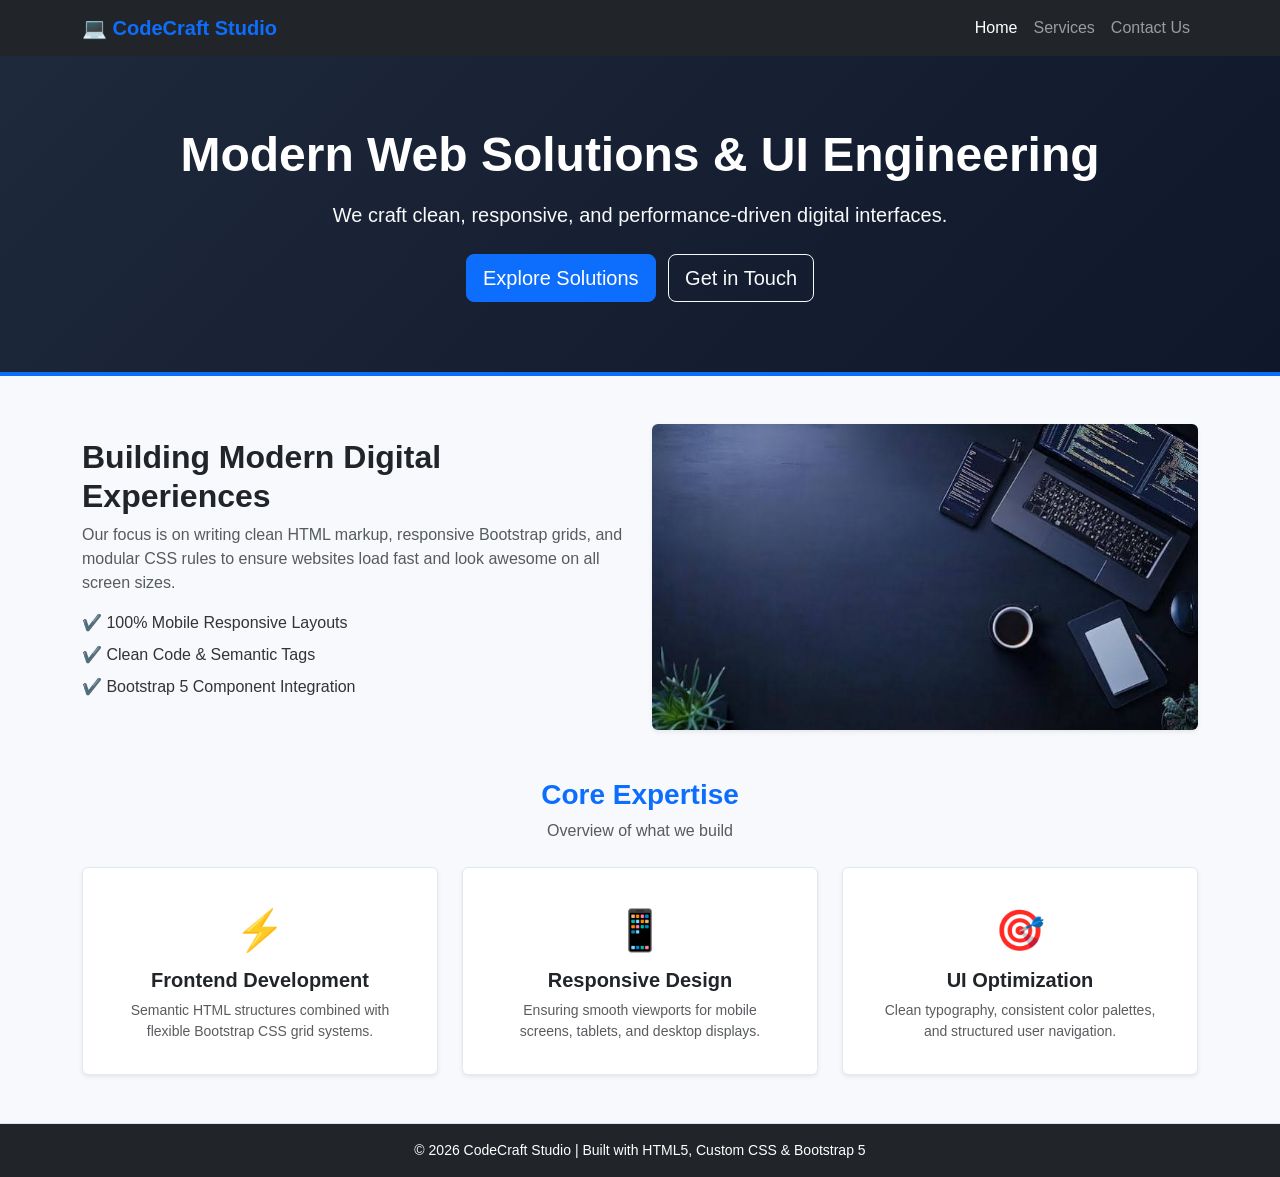
<file: index.html>
<!DOCTYPE html>
<head>
    <title>CodeCraft Studio | Home</title>
    <link href="https://cdn.jsdelivr.net/npm/bootstrap@5.0.2/dist/css/bootstrap.min.css" rel="stylesheet">
    <link rel="stylesheet" href="style.css">
</head>
<body>

    <nav class="navbar navbar-expand-lg navbar-dark bg-dark sticky-top">
        <div class="container">
            <a class="navbar-brand fw-bold text-primary" href="index.html">💻 CodeCraft Studio</a>
            <button class="navbar-toggler" type="button" data-bs-toggle="collapse" data-bs-target="#navbarContent">
                <span class="navbar-toggler-icon"></span>
            </button>
            <div class="collapse navbar-collapse" id="navbarContent">
                <ul class="navbar-nav ms-auto mb-2 mb-lg-0">
                    <li class="nav-item"><a class="nav-link active" href="index.html">Home</a></li>
                    <li class="nav-item"><a class="nav-link" href="services.html">Services</a></li>
                    <li class="nav-item"><a class="nav-link" href="contact.html">Contact Us</a></li>
                </ul>
            </div>
        </div>
    </nav>

    <div class="hero-box text-center">
        <div class="container">
            <h1 class="display-5 fw-bold mb-3">Modern Web Solutions & UI Engineering</h1>
            <p class="lead text-light mb-4">We craft clean, responsive, and performance-driven digital interfaces.</p>
            <a href="services.html" class="btn btn-primary btn-lg me-2">Explore Solutions</a>
            <a href="contact.html" class="btn btn-outline-light btn-lg">Get in Touch</a>
        </div>
    </div>

    <div class="container my-5">
        
        <div class="row align-items-center mb-5 g-4">
            <div class="col-md-6">
                <h2 class="fw-bold text-dark">Building Modern Digital Experiences</h2>
                <p class="text-muted">Our focus is on writing clean HTML markup, responsive Bootstrap grids, and modular CSS rules to ensure websites load fast and look awesome on all screen sizes.</p>
                <ul class="list-unstyled">
                    <li class="mb-2">✔️ 100% Mobile Responsive Layouts</li>
                    <li class="mb-2">✔️ Clean Code & Semantic Tags</li>
                    <li class="mb-2">✔️ Bootstrap 5 Component Integration</li>
                </ul>
            </div>
            <div class="col-md-6">
                <img src="workspace.jpg" class="img-fluid rounded shadow-sm" alt="Developer Workspace">
            </div>
        </div>

        <div class="text-center my-4">
            <h3 class="fw-bold text-primary">Core Expertise</h3>
            <p class="text-muted">Overview of what we build</p>
        </div>

        <div class="row g-4">
            <div class="col-md-4">
                <div class="card h-100 service-card bg-white p-3 shadow-sm rounded">
                    <div class="card-body text-center">
                        <div class="fs-1 text-primary mb-2">⚡</div>
                        <h5 class="card-title fw-bold">Frontend Development</h5>
                        <p class="card-text text-muted small">Semantic HTML structures combined with flexible Bootstrap CSS grid systems.</p>
                    </div>
                </div>
            </div>

            <div class="col-md-4">
                <div class="card h-100 service-card bg-white p-3 shadow-sm rounded">
                    <div class="card-body text-center">
                        <div class="fs-1 text-primary mb-2">📱</div>
                        <h5 class="card-title fw-bold">Responsive Design</h5>
                        <p class="card-text text-muted small">Ensuring smooth viewports for mobile screens, tablets, and desktop displays.</p>
                    </div>
                </div>
            </div>

            <div class="col-md-4">
                <div class="card h-100 service-card bg-white p-3 shadow-sm rounded">
                    <div class="card-body text-center">
                        <div class="fs-1 text-primary mb-2">🎯</div>
                        <h5 class="card-title fw-bold">UI Optimization</h5>
                        <p class="card-text text-muted small">Clean typography, consistent color palettes, and structured user navigation.</p>
                    </div>
                </div>
            </div>
        </div>

    </div>

    <footer class="bg-dark text-white text-center py-3 mt-5 border-top">
        <p class="mb-0 small">&copy; 2026 CodeCraft Studio | Built with HTML5, Custom CSS & Bootstrap 5</p>
    </footer>

    <script src="https://cdn.jsdelivr.net/npm/bootstrap@5.0.2/dist/js/bootstrap.bundle.min.js"></script>
</body>
</html>
</file>
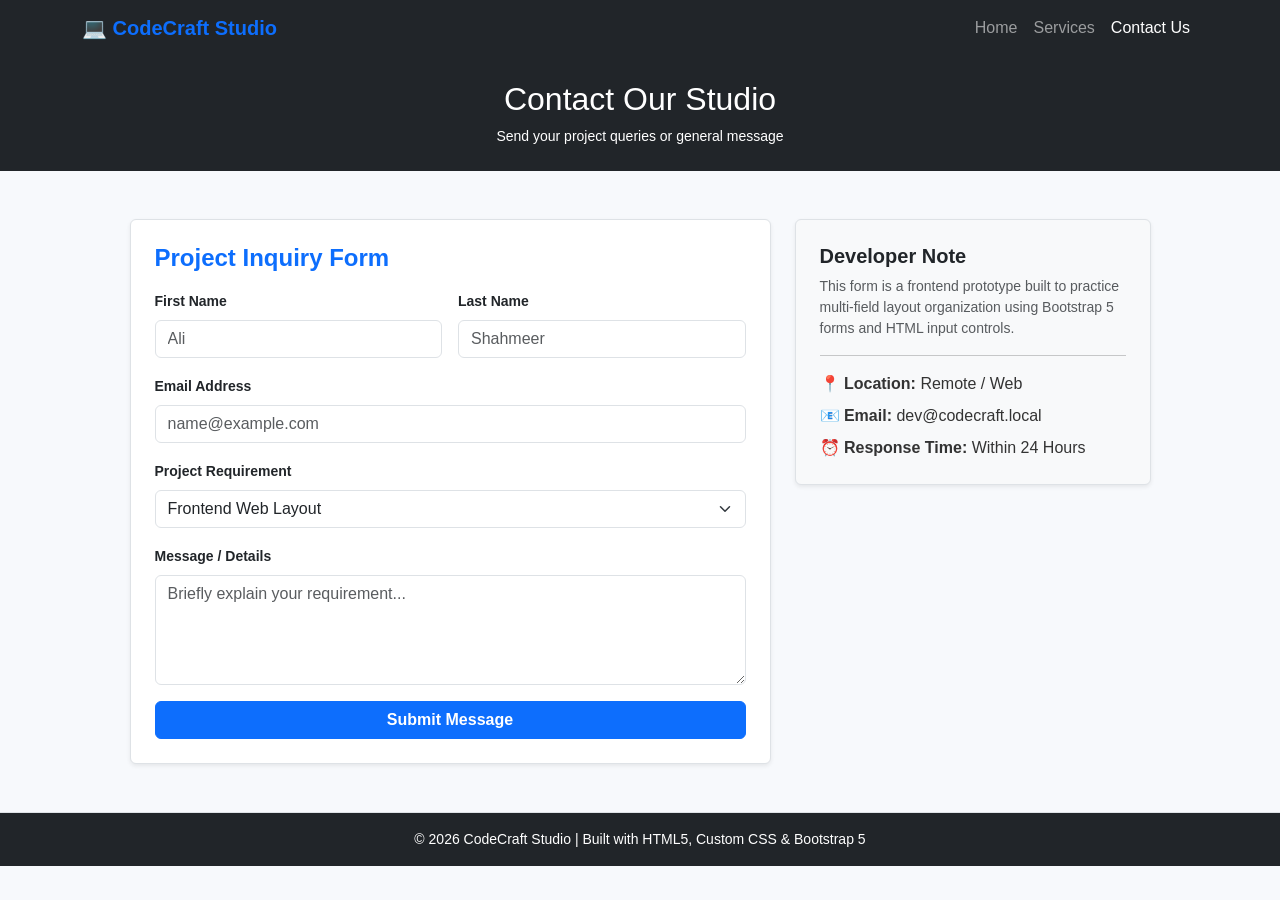
<file: contact.html>
<!DOCTYPE html>
<head>
    <title>CodeCraft Studio | Contact Us</title>
    <link href="https://cdn.jsdelivr.net/npm/bootstrap@5.0.2/dist/css/bootstrap.min.css" rel="stylesheet">
    <link rel="stylesheet" href="style.css">
</head>
<body>

    <nav class="navbar navbar-expand-lg navbar-dark bg-dark sticky-top">
        <div class="container">
            <a class="navbar-brand fw-bold text-primary" href="index.html">💻 CodeCraft Studio</a>
            <button class="navbar-toggler" type="button" data-bs-toggle="collapse" data-bs-target="#navbarContent">
                <span class="navbar-toggler-icon"></span>
            </button>
            <div class="collapse navbar-collapse" id="navbarContent">
                <ul class="navbar-nav ms-auto mb-2 mb-lg-0">
                    <li class="nav-item"><a class="nav-link" href="index.html">Home</a></li>
                    <li class="nav-item"><a class="nav-link" href="services.html">Services</a></li>
                    <li class="nav-item"><a class="nav-link active" href="contact.html">Contact Us</a></li>
                </ul>
            </div>
        </div>
    </nav>

    <div class="bg-dark text-white text-center py-4 mb-4">
        <h2>Contact Our Studio</h2>
        <p class="mb-0 small">Send your project queries or general message</p>
    </div>

    <div class="container my-5">
        <div class="row g-4 justify-content-center">
            
            <div class="col-md-7">
                <div class="card p-4 shadow-sm border rounded bg-white">
                    <h4 class="fw-bold mb-3 text-primary">Project Inquiry Form</h4>
                    <form id="contactForm">
                        <div class="row g-3">
                            <div class="col-md-6">
                                <label for="firstName" class="form-label small fw-bold">First Name</label>
                                <input type="text" class="form-control" id="firstName" placeholder="Ali" required>
                            </div>
                            <div class="col-md-6">
                                <label for="lastName" class="form-label small fw-bold">Last Name</label>
                                <input type="text" class="form-control" id="lastName" placeholder="Shahmeer" required>
                            </div>
                            <div class="col-12">
                                <label for="userEmail" class="form-label small fw-bold">Email Address</label>
                                <input type="email" class="form-control" id="userEmail" placeholder="name@example.com" required>
                            </div>
                            <div class="col-12">
                                <label for="projectType" class="form-label small fw-bold">Project Requirement</label>
                                <select class="form-select" id="projectType">
                                    <option>Frontend Web Layout</option>
                                    <option>Multi-Page Business Site</option>
                                    <option>Bootstrap CSS Customization</option>
                                </select>
                            </div>
                            <div class="col-12">
                                <label for="userMessage" class="form-label small fw-bold">Message / Details</label>
                                <textarea class="form-control" id="userMessage" rows="4" placeholder="Briefly explain your requirement..."></textarea>
                            </div>
                            <div class="col-12">
                                <button type="submit" class="btn btn-primary w-100 fw-bold">Submit Message</button>
                            </div>
                        </div>
                    </form>
                </div>
            </div>

            <div class="col-md-4">
                <div class="p-4 bg-light rounded border shadow-sm">
                    <h5 class="fw-bold text-dark">Developer Note</h5>
                    <p class="text-muted small">This form is a frontend prototype built to practice multi-field layout organization using Bootstrap 5 forms and HTML input controls.</p>
                    <hr>
                    <div class="mb-2"><strong>📍 Location:</strong> Remote / Web</div>
                    <div class="mb-2"><strong>📧 Email:</strong> dev@codecraft.local</div>
                    <div><strong>⏰ Response Time:</strong> Within 24 Hours</div>
                </div>
            </div>

        </div>
    </div>

    <footer class="bg-dark text-white text-center py-3 mt-5 border-top">
        <p class="mb-0 small">&copy; 2026 CodeCraft Studio | Built with HTML5, Custom CSS & Bootstrap 5</p>
    </footer>

    <script src="https://cdn.jsdelivr.net/npm/bootstrap@5.0.2/dist/js/bootstrap.bundle.min.js"></script>
    <script>
        document.getElementById('contactForm').addEventListener('submit', function(event) {
            event.preventDefault();
            
            const fname = document.getElementById('firstName').value;
            alert(`Thank you, ${fname}! Your message has been sent successfully. We will get back to you soon.`);
            
            this.reset();
        });
    </script>
</body>
</html>
</file>
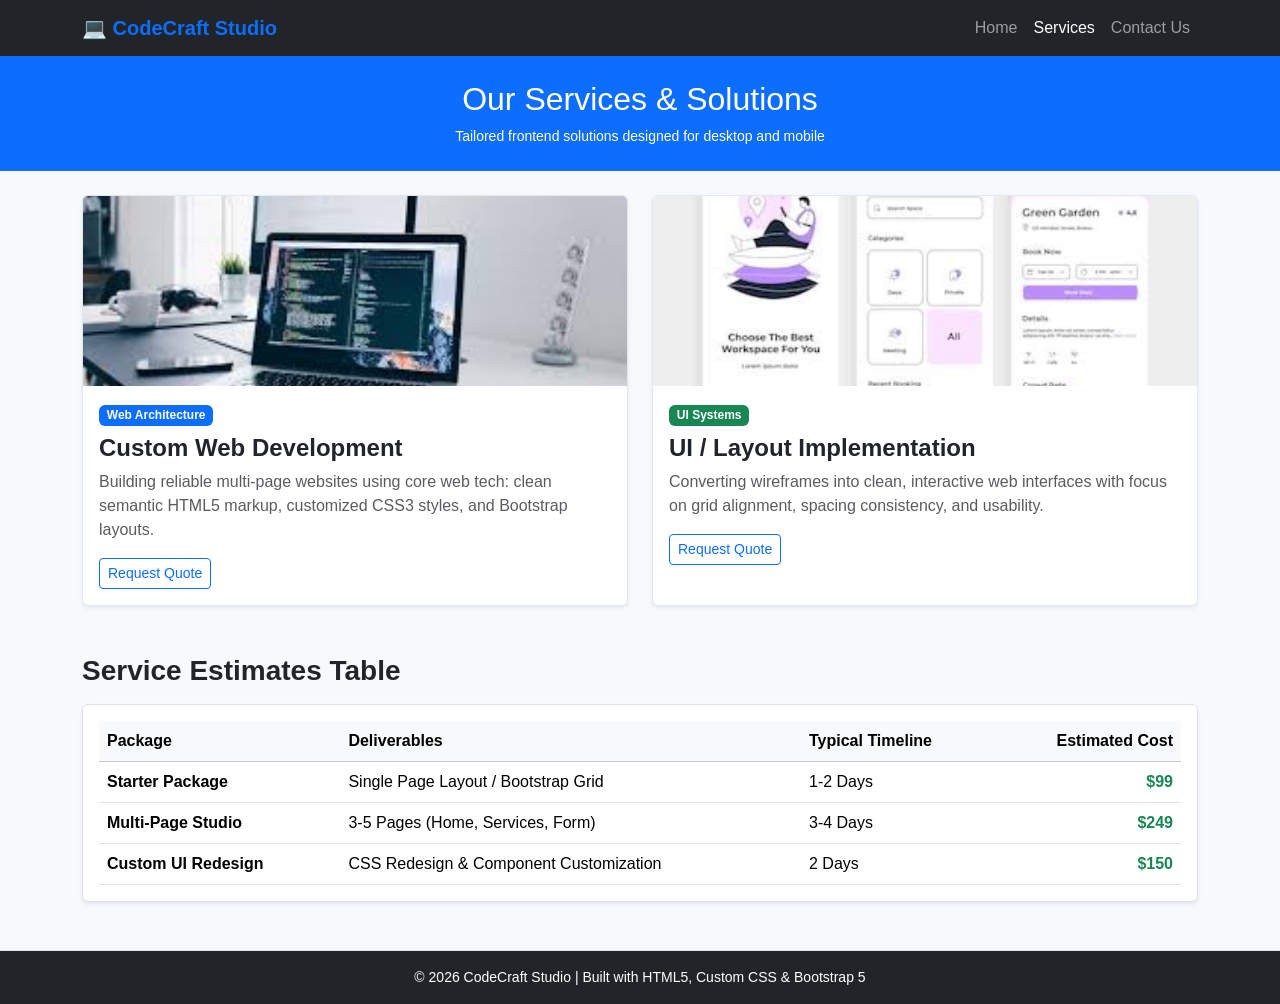
<file: services.html>
<!DOCTYPE html>
<head>
    <title>CodeCraft Studio | Services</title>
    <link href="https://cdn.jsdelivr.net/npm/bootstrap@5.0.2/dist/css/bootstrap.min.css" rel="stylesheet">
    <link rel="stylesheet" href="style.css">
</head>
<body>

    <nav class="navbar navbar-expand-lg navbar-dark bg-dark sticky-top">
        <div class="container">
            <a class="navbar-brand fw-bold text-primary" href="index.html">💻 CodeCraft Studio</a>
            <button class="navbar-toggler" type="button" data-bs-toggle="collapse" data-bs-target="#navbarContent">
                <span class="navbar-toggler-icon"></span>
            </button>
            <div class="collapse navbar-collapse" id="navbarContent">
                <ul class="navbar-nav ms-auto mb-2 mb-lg-0">
                    <li class="nav-item"><a class="nav-link" href="index.html">Home</a></li>
                    <li class="nav-item"><a class="nav-link active" href="services.html">Services</a></li>
                    <li class="nav-item"><a class="nav-link" href="contact.html">Contact Us</a></li>
                </ul>
            </div>
        </div>
    </nav>

    <div class="bg-primary text-white text-center py-4 mb-4">
        <h2>Our Services & Solutions</h2>
        <p class="mb-0 small">Tailored frontend solutions designed for desktop and mobile</p>
    </div>

    <div class="container my-4">
        <div class="row g-4">

            <div class="col-md-6">
                <div class="card service-card h-100 shadow-sm">
                    <img src="webdev.jpg" class="card-img-top img-custom-height" alt="Web Development">
                    <div class="card-body">
                        <span class="badge bg-primary mb-2">Web Architecture</span>
                        <h4 class="card-title fw-bold">Custom Web Development</h4>
                        <p class="card-text text-muted">Building reliable multi-page websites using core web tech: clean semantic HTML5 markup, customized CSS3 styles, and Bootstrap layouts.</p>
                        <a href="contact.html" class="btn btn-outline-primary btn-sm">Request Quote</a>
                    </div>
                </div>
            </div>

            <div class="col-md-6">
                <div class="card service-card h-100 shadow-sm">
                    <img src="appdev.jpg" class="card-img-top img-custom-height" alt="App UI Design">
                    <div class="card-body">
                        <span class="badge bg-success mb-2">UI Systems</span>
                        <h4 class="card-title fw-bold">UI / Layout Implementation</h4>
                        <p class="card-text text-muted">Converting wireframes into clean, interactive web interfaces with focus on grid alignment, spacing consistency, and usability.</p>
                        <a href="contact.html" class="btn btn-outline-primary btn-sm">Request Quote</a>
                    </div>
                </div>
            </div>

        </div>

        <div class="mt-5">
            <h3 class="fw-bold text-dark mb-3">Service Estimates Table</h3>
            <div class="table-responsive bg-white rounded border shadow-sm p-3">
                <table class="table table-hover align-middle mb-0">
                    <thead class="table-light">
                        <tr>
                            <th>Package</th>
                            <th>Deliverables</th>
                            <th>Typical Timeline</th>
                            <th class="text-end">Estimated Cost</th>
                        </tr>
                    </thead>
                    <tbody>
                        <tr>
                            <td class="fw-bold">Starter Package</td>
                            <td>Single Page Layout / Bootstrap Grid</td>
                            <td>1-2 Days</td>
                            <td class="text-end fw-bold text-success">$99</td>
                        </tr>
                        <tr>
                            <td class="fw-bold">Multi-Page Studio</td>
                            <td>3-5 Pages (Home, Services, Form)</td>
                            <td>3-4 Days</td>
                            <td class="text-end fw-bold text-success">$249</td>
                        </tr>
                        <tr>
                            <td class="fw-bold">Custom UI Redesign</td>
                            <td>CSS Redesign & Component Customization</td>
                            <td>2 Days</td>
                            <td class="text-end fw-bold text-success">$150</td>
                        </tr>
                    </tbody>
                </table>
            </div>
        </div>
    </div>

    <footer class="bg-dark text-white text-center py-3 mt-5 border-top">
        <p class="mb-0 small">&copy; 2026 CodeCraft Studio | Built with HTML5, Custom CSS & Bootstrap 5</p>
    </footer>

    <script src="https://cdn.jsdelivr.net/npm/bootstrap@5.0.2/dist/js/bootstrap.bundle.min.js"></script>
</body>
</html>
</file>
<file: style.css>
body {
    background-color: #f7f9fc;
    font-family: 'Segoe UI', Tahoma, Geneva, Verdana, sans-serif;
    color: #333333;
}

.hero-box {
    background: linear-gradient(135deg, #1e293b, #0f172a);
    color: #ffffff;
    padding: 70px 0;
    border-bottom: 4px solid #0d6efd;
}

.service-card {
    border: 1px solid #e2e8f0;
    transition: transform 0.2s ease-in-out, box-shadow 0.2s ease-in-out;
}

.service-card:hover {
    transform: translateY(-4px);
    box-shadow: 0 8px 18px rgba(0, 0, 0, 0.08) !important;
}

.img-custom-height {
    height: 190px;
    object-fit: cover;
}
</file>
